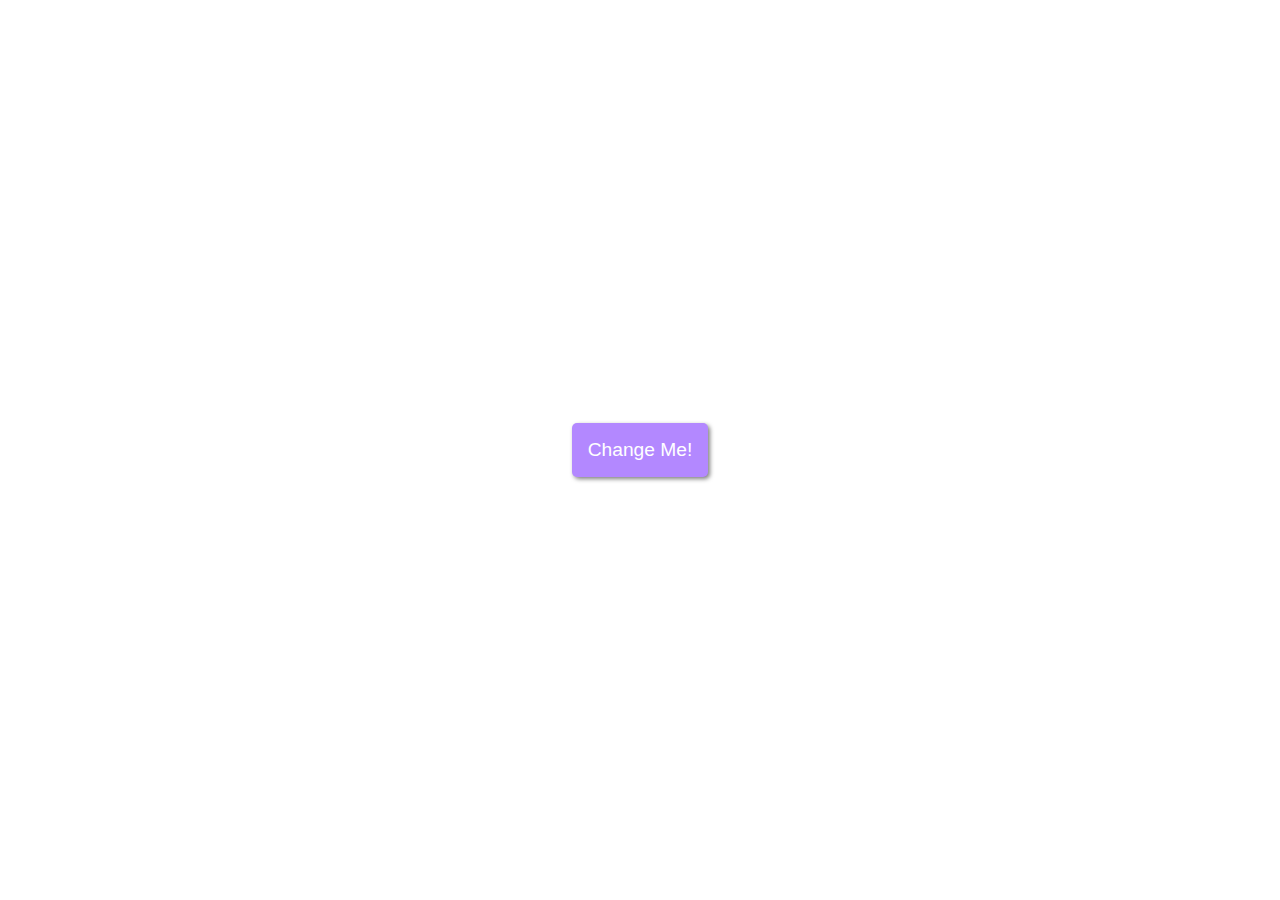
<file: 6.backgroundchanger/index.html>
<!DOCTYPE html>
<html lang="en">
<head>
  <meta charset="UTF-8">
  <meta http-equiv="X-UA-Compatible" content="IE=edge">
  <meta name="viewport" content="width=device-width, initial-scale=1.0">
  <title>Background Changer</title>
  <link rel="stylesheet" href="style.css">
  <script src="script.js" defer></script>
</head>
  <body>
    <button type="button" id="btn">Change Me!</button>
  </body>
</html>
</file>
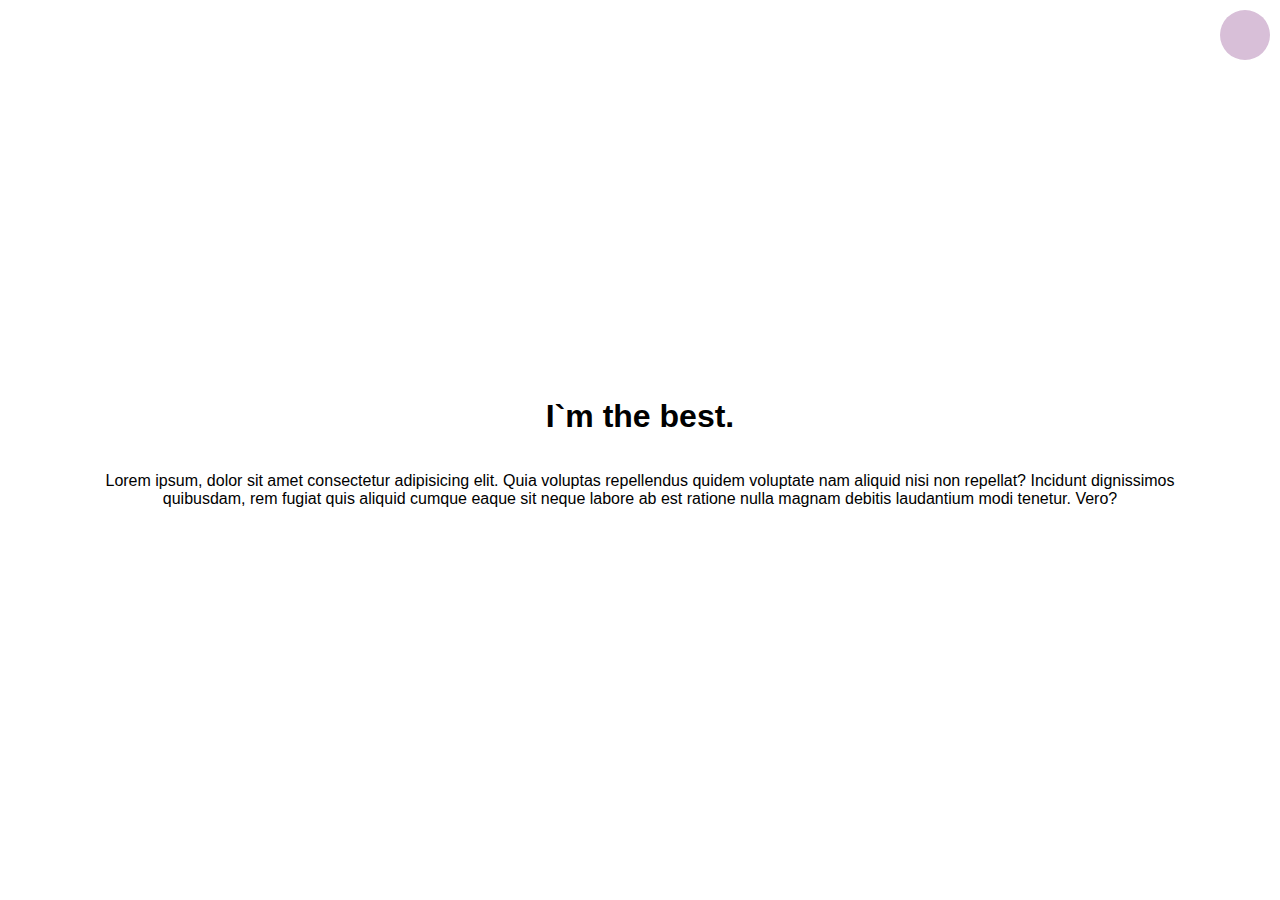
<file: 7.darkmodetoggle/index.html>
<!DOCTYPE html>
<html lang="en">
<head>
  <meta charset="UTF-8">
  <meta http-equiv="X-UA-Compatible" content="IE=edge">
  <meta name="viewport" content="width=device-width, initial-scale=1.0">
  <title>Dark Mode Toggle</title>
  <link rel="stylesheet" href="style.css">
  <script src="script.js" defer></script>
</head>
  <body>
    <div class="toggle-container">
      <input type="checkbox" id="toggle" name="toggle">
      <label for="toggle"></label>
    </div>
    <h1>
      I`m the best.
    </h1>
    <p>
      Lorem ipsum, dolor sit amet consectetur adipisicing elit. Quia voluptas repellendus quidem voluptate nam aliquid nisi non repellat? Incidunt dignissimos quibusdam, rem fugiat quis aliquid cumque eaque sit neque labore ab est ratione nulla magnam debitis laudantium modi tenetur. Vero?
    </p>
  </body>
</html>
</file>
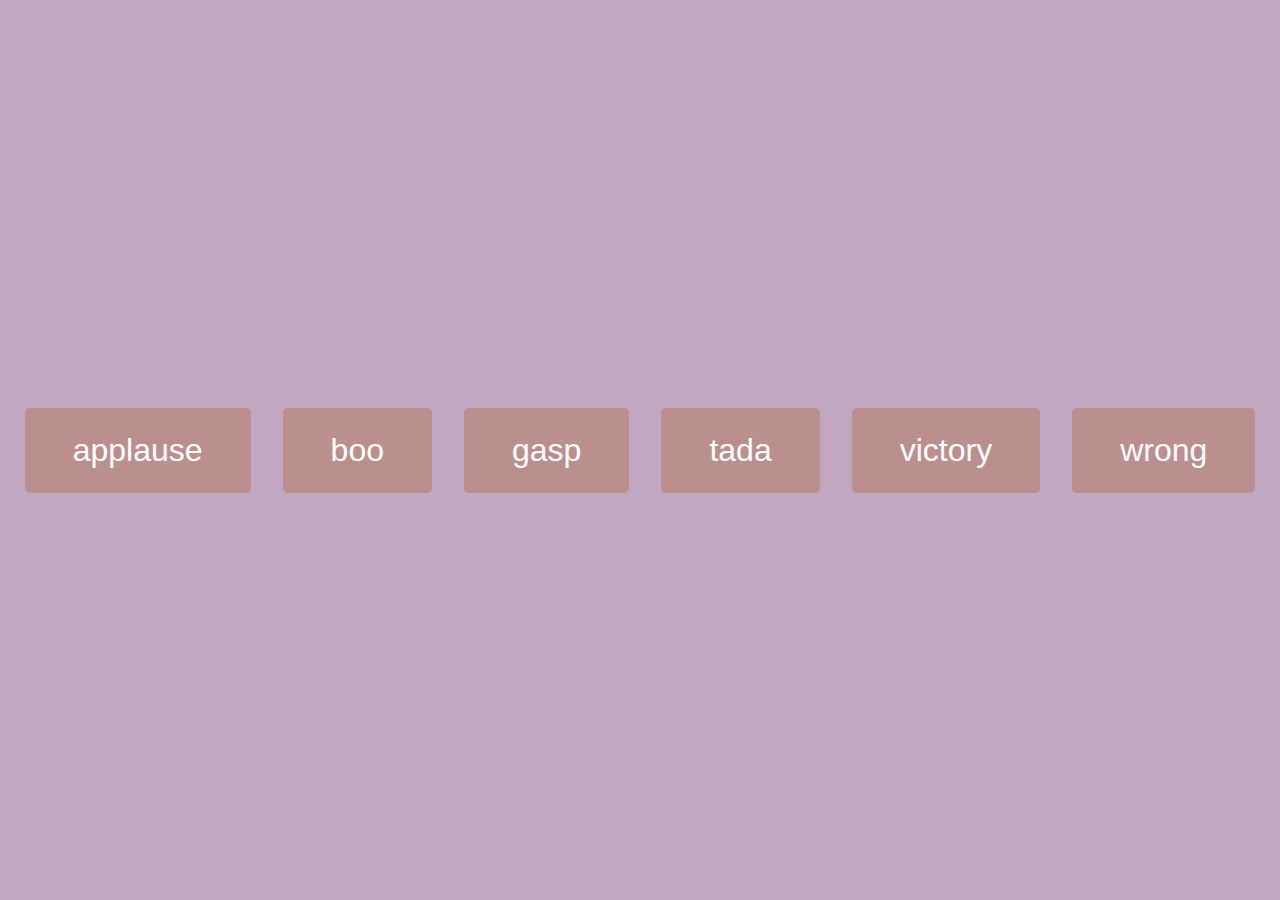
<file: 9.soundboard/index.html>
<!DOCTYPE html>
<html lang="en">
<head>
  <meta charset="UTF-8">
  <meta http-equiv="X-UA-Compatible" content="IE=edge">
  <meta name="viewport" content="width=device-width, initial-scale=1.0">
  <title>Sound Board</title>
  <link rel="stylesheet" href="style.css">
  <script src="script.js" defer></script>
</head>
  <body>
    <audio id="applause" src="sounds/applause.mp3"></audio>
    <audio id="boo" src="sounds/boo.mp3"></audio>
    <audio id="gasp" src="sounds/gasp.mp3"></audio>
    <audio id="tada" src="sounds/tada.mp3"></audio>
    <audio id="victory" src="sounds/victory.mp3"></audio>
    <audio id="wrong" src="sounds/wrong.mp3"></audio>
  </body>
</html>
</file>
<file: 6.backgroundchanger/style.css>
* {
  box-sizing: border-box;
}

body {
  display: flex;
  align-items: center;
  justify-content: center;
  font-family: -apple-system, BlinkMacSystemFont, 'Segoe UI', Roboto, Oxygen, Ubuntu, Cantarell, 'Open Sans', 'Helvetica Neue', sans-serif;
  margin: 0;
  min-height: 100vh;
  font-size: 16px;
}

button {
  background-color: #b388ff;
  color: white;
  padding: 1rem;
  font-family: inherit;
  font-size: 1.2rem;
  box-shadow: 2px 2px 4px rgba(0, 0, 0, 0.5);
  border-radius: 5px;
  border: none;
  transition: transform 0.1s linear;
}

button:focus {
  outline: none;
}

button:active {
  box-shadow: 0;
  transform: translate(2px, 2px);
}
</file>
<file: 7.darkmodetoggle/style.css>
* {
  box-sizing: border-box;
}

body {
  display: flex;
  align-items: center;
  justify-content: center;
  flex-direction: column;
  font-family: -apple-system, BlinkMacSystemFont, 'Segoe UI', Roboto, Oxygen, Ubuntu, Cantarell, 'Open Sans', 'Helvetica Neue', sans-serif;
  margin: 0;
  min-height: 100vh;
  font-size: 16px;
  text-align: center;
  padding: 5rem;
  transition: background 0.3s linear, 
  color 0.3s linear;
}

body.dark {
  background-color: #1f1f1f;
  color: white;
}

.toggle-container {
  position: fixed;
  top: 10px;
  right: 10px;
}

label { 
  background-color: thistle;
  border-radius: 50%;
  display: inline-block;
  width: 50px;
  height: 50px;
  cursor: pointer;
  user-select: none;
  transition: background 0.3s linear
}

body.dark label {
  background-color: violet;
}

input {
  visibility: hidden;
}
</file>
<file: 9.soundboard/style.css>
* {
  box-sizing: border-box;
}

body {
  background-color: rgb(193, 166, 193);
  display: flex;
  align-items: center;
  justify-content: center;
  font-family: -apple-system, BlinkMacSystemFont, 'Segoe UI', Roboto, Oxygen, Ubuntu, Cantarell, 'Open Sans', 'Helvetica Neue', sans-serif;
  margin: 0;
  min-height: 100vh;
  font-size: 16px;
}

.btn {
  background-color: rosybrown;
  border-radius: 5px;
  border: none;
  color: white;
  font-family: inherit;
  font-size: 2rem;
  padding: 1.5rem 3rem;
  margin: 1rem;
}
</file>
